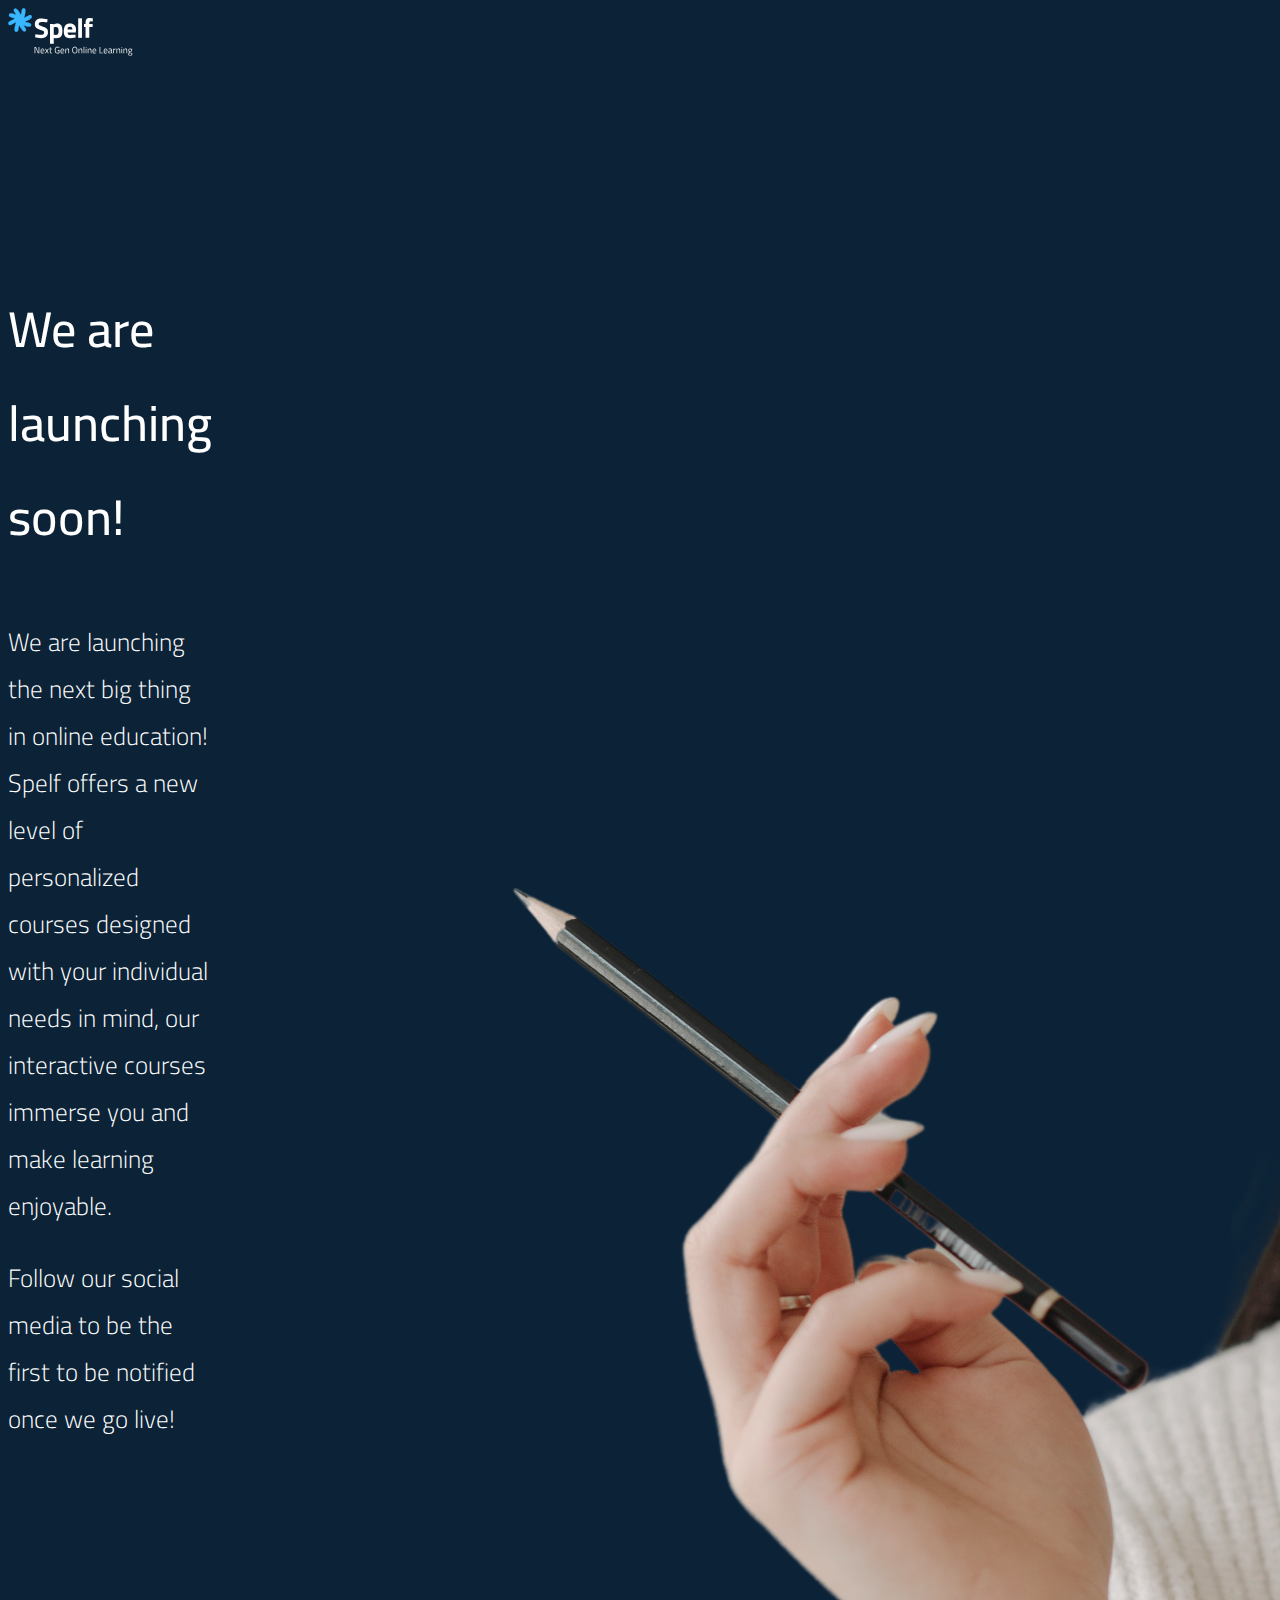
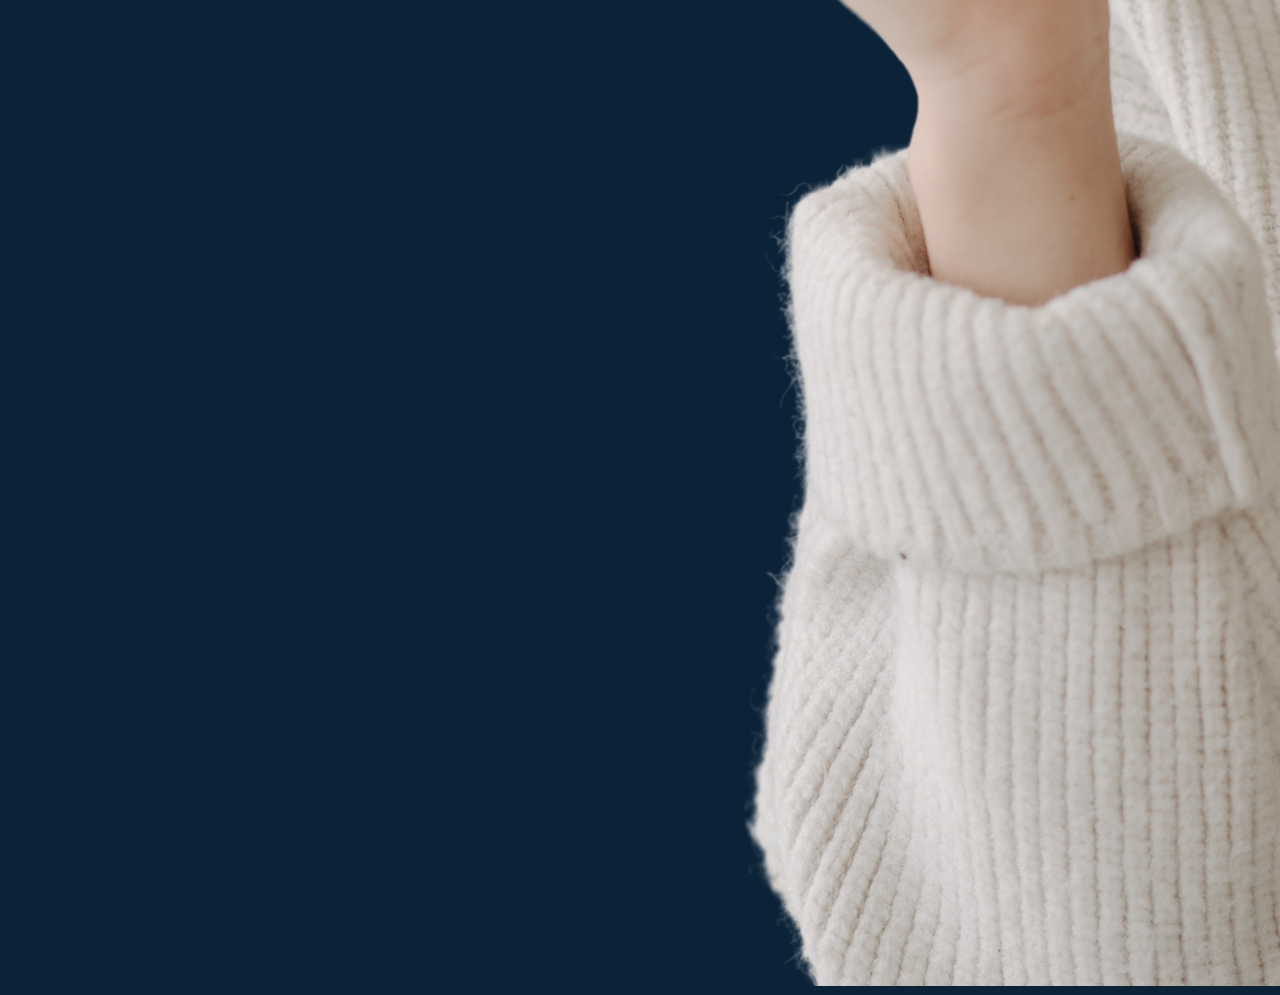
<file: index.html>
<!DOCTYPE html>
<html lang="en">
<head>
    <meta charset="UTF-8">
    <meta http-equiv="X-UA-Compatible" content="IE=edge">
    <meta name="viewport" content="width=device-width, initial-scale=1.0">
    <title>Coming Soon</title>
    <link rel="stylesheet" href="assets/css/comingsoonv2.css">
    <link rel="shortcut icon" href="assets/imgs/favicon.png" type="image/png">
</head>
    <body>
        <div class="navbar">
            <img src="assets/imgs/logo_banner.svg" class="navbar-logo">
            <div class="navbar-links">
                <ul>
                    <li><a href="https://instagram.com/officialspelf" target="_blank"><img src="assets/imgs/icons/instagram.png"></li><a></li>
                    <li><a href="https://twitter.com/officialspelf" target="_blank"><img src="assets/imgs/icons/twitter.png"></a></li>
                    <li><a href="https://reddit.com/u/officialspelf" target="_blank"><img src="assets/imgs/icons/reddit.png"></a></li>
                </ul>
            </div>
        </div>
        <div class="text">
            <h1>We are launching soon!</h1>
            <h2>
                We are launching the next big thing in online education! Spelf offers a new level of personalized courses designed with your individual needs in mind, our interactive courses immerse you and make learning enjoyable.
                <p>
                Follow our social media to be the first to be notified once we go live!
            </h2>
        </div>
        <div class="photo">
            <img class="content-bgphoto" src="assets/imgs/backgrounds/comingsoon.png">
        </div>
        
    </body>
</html>
</file>
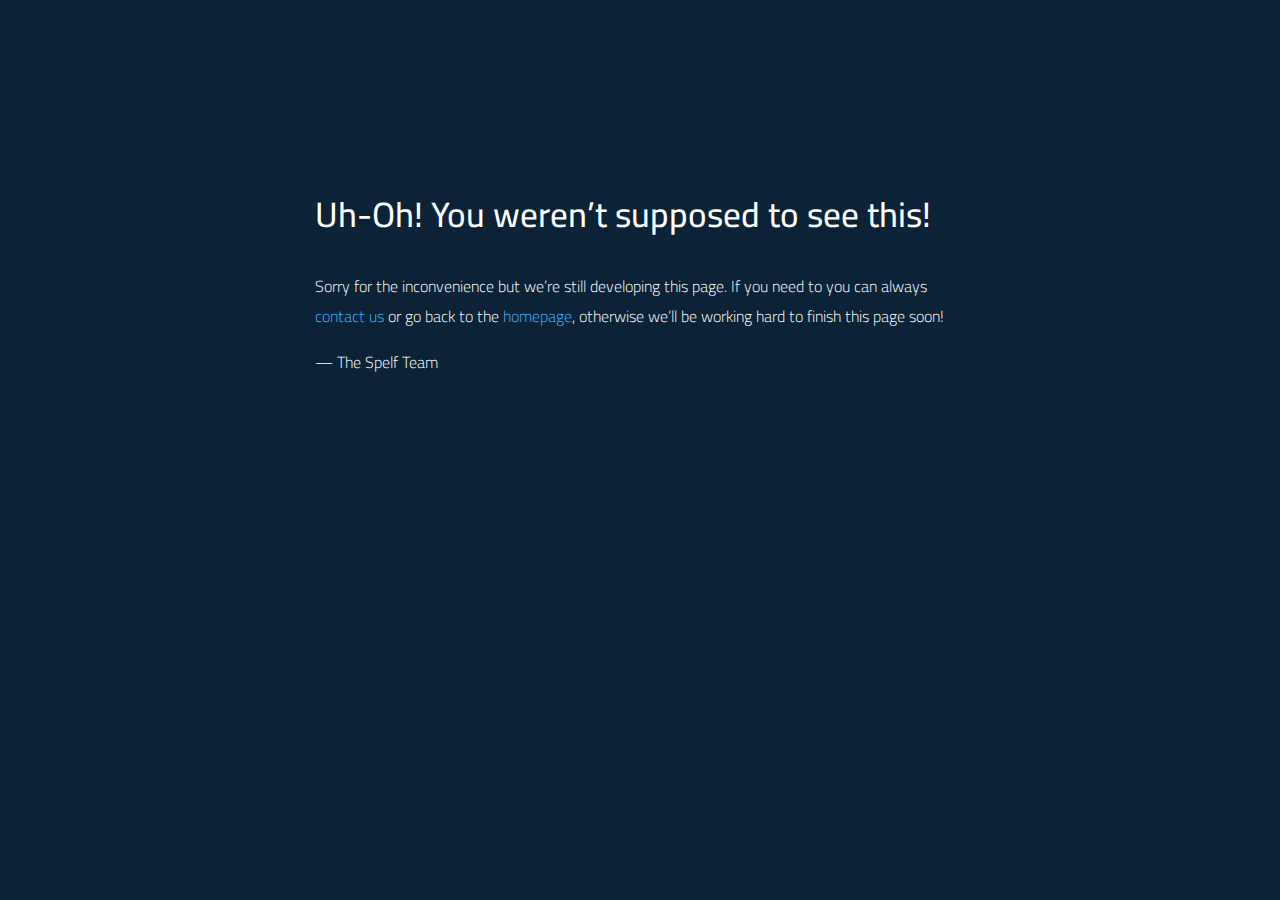
<file: maintenance.html>
<!doctype html>
<title>Site Maintenance</title>
<style>
  @import url("https://fonts.googleapis.com/css2?family=Cairo:wght@200;300;400;500;600;700&display=swap");
  body { text-align: center; padding: 150px; }
  h1 { font-size: 35px; font-weight: 500; }
  body { font-family: "Cairo", sans-serif; color: rgb(255, 255, 255); background-color: #0c2337; }
  article { display: block; text-align: left; width: 650px; margin: 0 auto; }
  p { font-weight: 300;}
  a { color: #38b6ff; text-decoration: none; }
  a:hover { color: #333; text-decoration: none; }
</style>

<body>
  <article>
    <h1>Uh-Oh! You weren&rsquo;t supposed to see this!</h1>
    <div>
      <p>Sorry for the inconvenience but we&rsquo;re still developing this page. If you need to you can
        always <a href="mailto:contact@spelf.org">contact us</a> or go back to the <a href="https://spelf.org">homepage</a>, otherwise we&rsquo;ll be working hard to finish this page soon!</p>
      <p>&mdash; The Spelf Team</p>
    </div>
  </article>
</body>
</file>
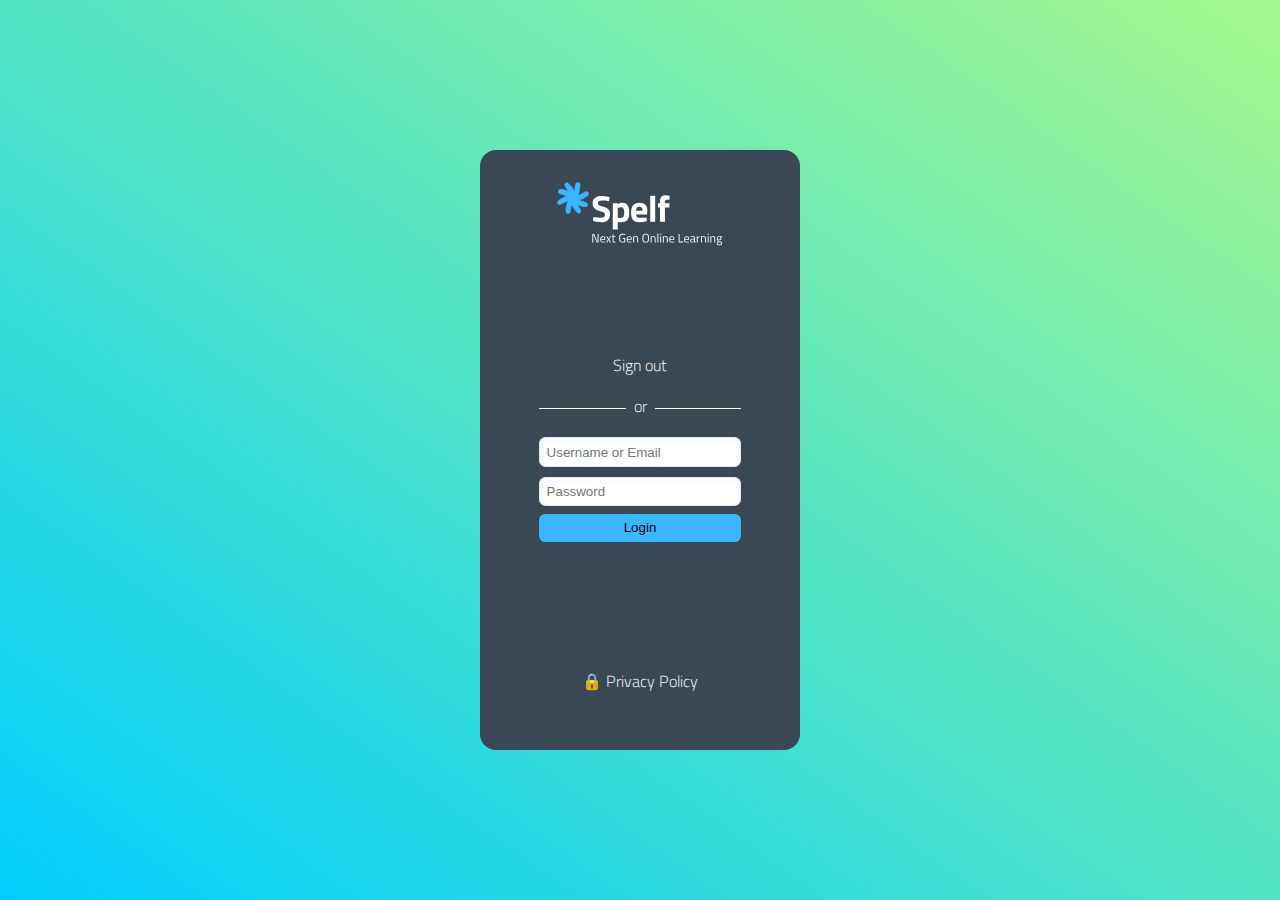
<file: student/login.html>
<!DOCTYPE html>
<html lang="en">
  <head>
    <meta charset="UTF-8" />
    <meta http-equiv="X-UA-Compatible" content="IE=edge" />
    <meta name="viewport" content="width=device-width, initial-scale=1.0" />
    <title>Student Login - Spelf</title>
    <link rel="stylesheet" href="../assets/css/login.css" />
    <link
      rel="shortcut icon"
      href="../assets/imgs/favicon.png"
      type="image/png"
    />
    <meta
      name="google-signin-client_id"
      content="501873699249-ap8klvvu8dkgpjlisc4taspb1iljgudb.apps.googleusercontent.com"
    />
    <script src="https://apis.google.com/js/platform.js" async defer></script>
  </head>

  <body>
    <div class="loginframe">
      <div class="loginframeheader">
        <img
          src="../assets/imgs/logo_banner.svg"
          alt="Spelf Logo"
          class="loginframeheaderlogo"
        />
      </div>
      <div class="loginframeform">
        <div class="g-signin2" data-width:"100%"></div>
        <a href="#" onclick="signOut();">Sign out</a>
        <script>
         function signOut() {
          var auth2 = gapi.auth2.getAuthInstance();
          auth2.signOut().then(function () {
          console.log('User signed out.');
          });
         }
        </script>
        <p class="loginframeformseperator">or</p>
        <form autocomplete="off" action="action_login.php" method="post">
          <input type="text" placeholder="Username or Email" required />

          <input type="password" placeholder="Password" required />

          <button type="submit">Login</button>
        </form>
      </div>
      <div class="loginframefooter">
        <p>&#128274; <a href="../privacy.html">Privacy Policy</a></p>
      </div>
    </div>
  </body>
</html>
</file>
<file: assets/css/comingsoonv2.css>
@import url("https://fonts.googleapis.com/css2?family=Cairo:wght@200;300;400;500;600;700&display=swap");

* {
  box-sizing: border-box;
}

body {
  font-family: "Cairo", sans-serif;
  font-weight: 300;
  margin: 0;
  padding: 0;
  overflow: hidden;
}

h1 {
  font-weight: 500;
}

h2 {
  font-weight: 300;
}
/*start of styling body*/
body {
  background: #0c2337;
  color: white;
  width: 100vw;
  height: 100vh;
  display: grid;
  grid-template-columns: 2fr 10fr max-content;
  grid-template-rows: 4rem 1rem 1fr;
  grid-template-areas:
    "navbar navbar navbar"
    ". . ."
    ". main photo";
}

/*navbar styling beings*/
.navbar {
  grid-area: navbar;
  display: flex;
  justify-content: space-between;
  align-items: center;
}

.navbar-logo {
  margin: 0.5rem;
  width: auto;
  height: 3rem;
}

.navbar-links ul {
  padding: 0;
  margin: 0;
  display: flex;
}

.navbar-links ul li {
  list-style: none;
}

.navbar-links ul li a {
  padding: 0.25rem;
}

.navbar-links ul li a img {
  height: 3rem;
}
/*navbar styling ends*/

.text {
  grid-area: main;
  display: grid;
  grid-template-rows: 10rem max-content max-content;
  grid-template-columns: 1fr;
  grid-template-areas: "." "heading" "subtext";
  margin: 0.5rem;
}

.text h1 {
  grid-area: heading;
  font-size: 50px;
}

.text h2 {
  grid-area: subtext;
  font-size: 25px;
}

img {
  max-width: 100%;
  max-height: 100%;
}
.photo {
  height: 100%;
  grid-area: photo;
  aspect-ratio: 2/3;
}

@media (max-width: 1000px) {
  body {
    grid-template-columns: 0fr 10fr max-content;
    grid-template-rows: 4rem 1rem 2fr;
  }

  .photo {
    display: none;
  }

  .text {
    grid-template-rows: 1rem max-content max-content;
    justify-items: center;
  }

  .text h1 {
    text-align: center;
  }

  .text h2 {
    text-align: center;
  }
}
</file>
<file: assets/css/login.css>
/* css font / typogrophy styling */

@import url("https://fonts.googleapis.com/css2?family=Cairo:wght@200;300;400;500;600;700&display=swap");

* {
  box-sizing: border-box;
}

body {
  font-family: "Cairo", sans-serif;
  font-weight: 300;
  margin: 0;
  padding: 0;
  overflow: hidden;
}

h1 {
  font-weight: 500;
}

h2 {
  font-weight: 300;
}

a {
  color: white;
  text-decoration: none;
}

/* actual styling start */

body {
  background: linear-gradient(to top right, #00cefd, #a6f88d);
  color: white;
  width: 100vw;
  height: 100vh;
  display: grid;
  grid-template-columns: 3fr 2fr 3fr;
  grid-template-rows: 1fr 4fr 1fr;
  grid-template-areas:
    ". . ."
    ". login ."
    ". . .";
}

.loginframe {
  grid-area: login;
  background-color: #3a4856;
  border-radius: 1rem;
  display: grid;
  grid-template-columns: 1rem 1fr 1rem;
  grid-template-rows: 2fr 3fr 1fr;
  grid-template-areas:
    ". loginframeheader ."
    ". loginframeform ."
    ". loginframefooter .";
}

.loginframeheader {
  grid-area: loginframeheader;
  display: grid;
  justify-content: center;
  margin-top: 2rem;
}

.loginframeheaderlogo {
  height: 4rem;
}

.loginframeform {
  grid-area: loginframeform;
  display: block;
  text-align: center;
  justify-content: center;
}

.loginframeformseperator {
  width: 70%;
  margin: 0.7em auto;
  overflow: hidden;
  text-align: center;
  font-weight: 300;
  color: #fff;
}

.loginframeformseperator:before,
.loginframeformseperator:after {
  content: "";
  display: inline-block;
  width: 50%;
  margin: 0 0.5em 0 -55%;
  vertical-align: middle;
  border-bottom: 1px solid;
}

.loginframeformseperator:after {
  margin: 0 -55% 0 0.5em;
}

.loginframefooter {
  grid-area: loginframefooter;
  margin-bottom: 1rem;
  display: grid;
  justify-content: center;
}

input {
  border-radius: 0.4rem;
  border: 1px solid #e6e6e6;
  outline: none;
  width: 70%;
  padding: 0.4rem;
  margin: 0.3rem;
  transition: 0.18s ease-out;
  box-shadow: inset 1px 2px 8px rgba(56, 182, 255, 0.07);
}

input:focus {
  border: 1px solid #38b6ff;
  box-shadow: inset 1px 2px 4px rgba(56, 182, 255, 0.01),
    0px 0px 8px rgba(56, 182, 255, 0.2);
}
button {
  border-radius: 0.4rem;
  border: none;
  outline: none;
  width: 70%;
  padding: 0.4rem;
  transition: all 0.3s ease 0s;
  background-color: #38b6ff;
}

button:hover {
  background-color: #1f9de6;
}
</file>
